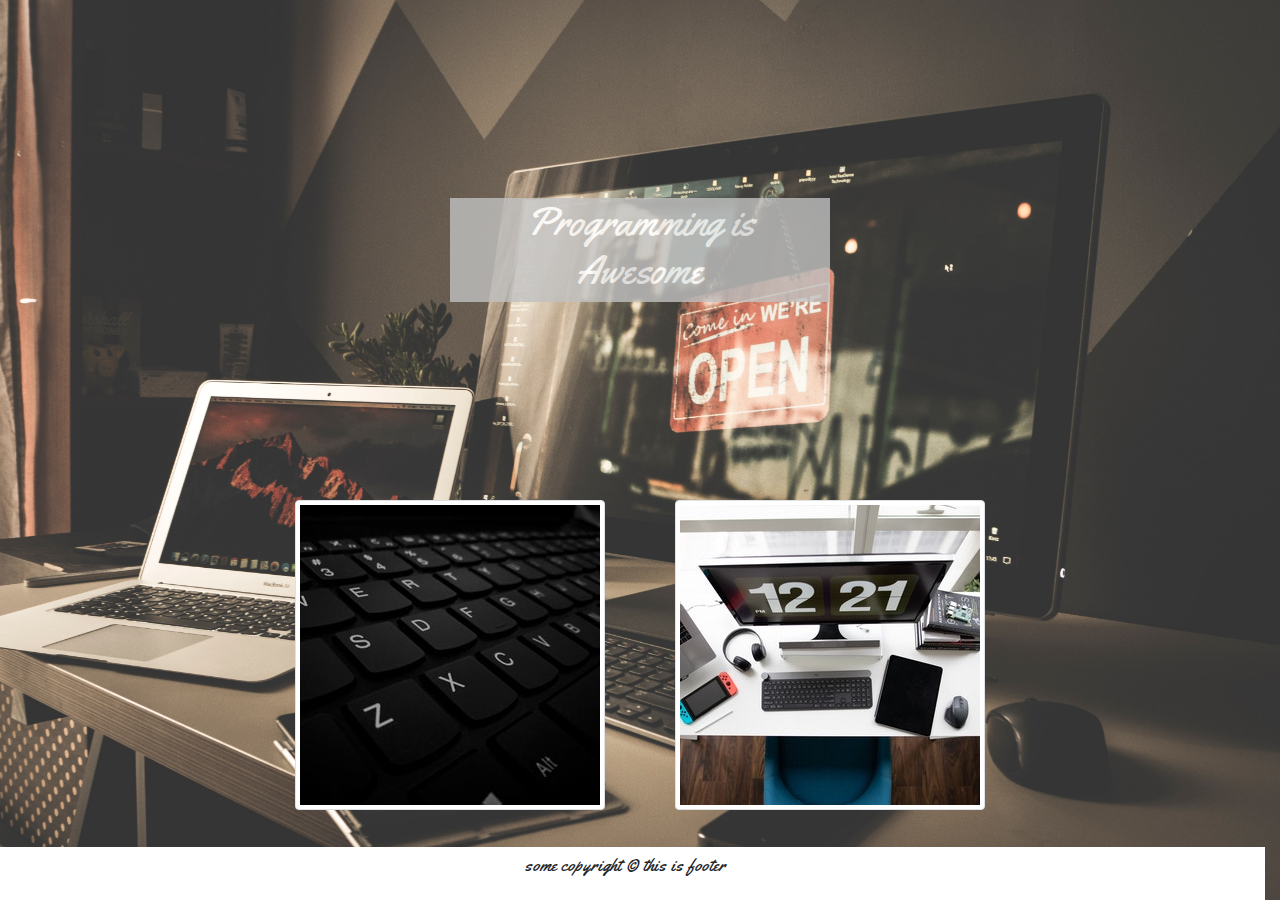
<file: 02CodeIsAwsome/index.html>
<!DOCTYPE html>
<html lang="en">
<head>
  <meta charset="UTF-8">
  <meta name="viewport" content="width=device-width, initial-scale=1.0">
  <meta http-equiv="X-UA-Compatible" content="ie=edge">
<link rel="stylesheet" href="https://stackpath.bootstrapcdn.com/bootstrap/4.5.0/css/bootstrap.min.css" >
<link rel="stylesheet" href="style.css">
<link href="https://fonts.googleapis.com/css2?family=Montserrat&family=Roboto:wght@100&family=Special+Elite&family=Yellowtail&display=swap" rel="stylesheet">

  <title>Document</title>
</head>
<body>

<div class="container">
  <div class="row justify-content-center text-center rowHeight ">
    <div class="col-md-4 align-self-center bg">
      <h1>Programming is Awesome</h1>
    </div>
  </div>
  <div class="row  justify-content-center text-center">
    <div class="col-md-4 ">
      <img src="1.jpg" class="img-thumbnail" alt="">
    </div>
      <div class="col-md-4">
        <img src="3.jpg"class="img-thumbnail"  alt="">
      </div>

  </div>

</div>

<div class="row">
  <div class="col-12 text-center footer">
    <p>some copyright &copy this is footer</p>
  </div>
</div>


</body>
<script src="https://code.jquery.com/jquery-3.2.1.slim.min.js"></script>
<script src="https://cdnjs.cloudflare.com/ajax/libs/popper.js/1.12.3/umd/popper.min.js" ></script>
<script src="https://maxcdn.bootstrapcdn.com/bootstrap/4.0.0-beta.2/js/bootstrap.min.js" ></script>
</html>
</file>
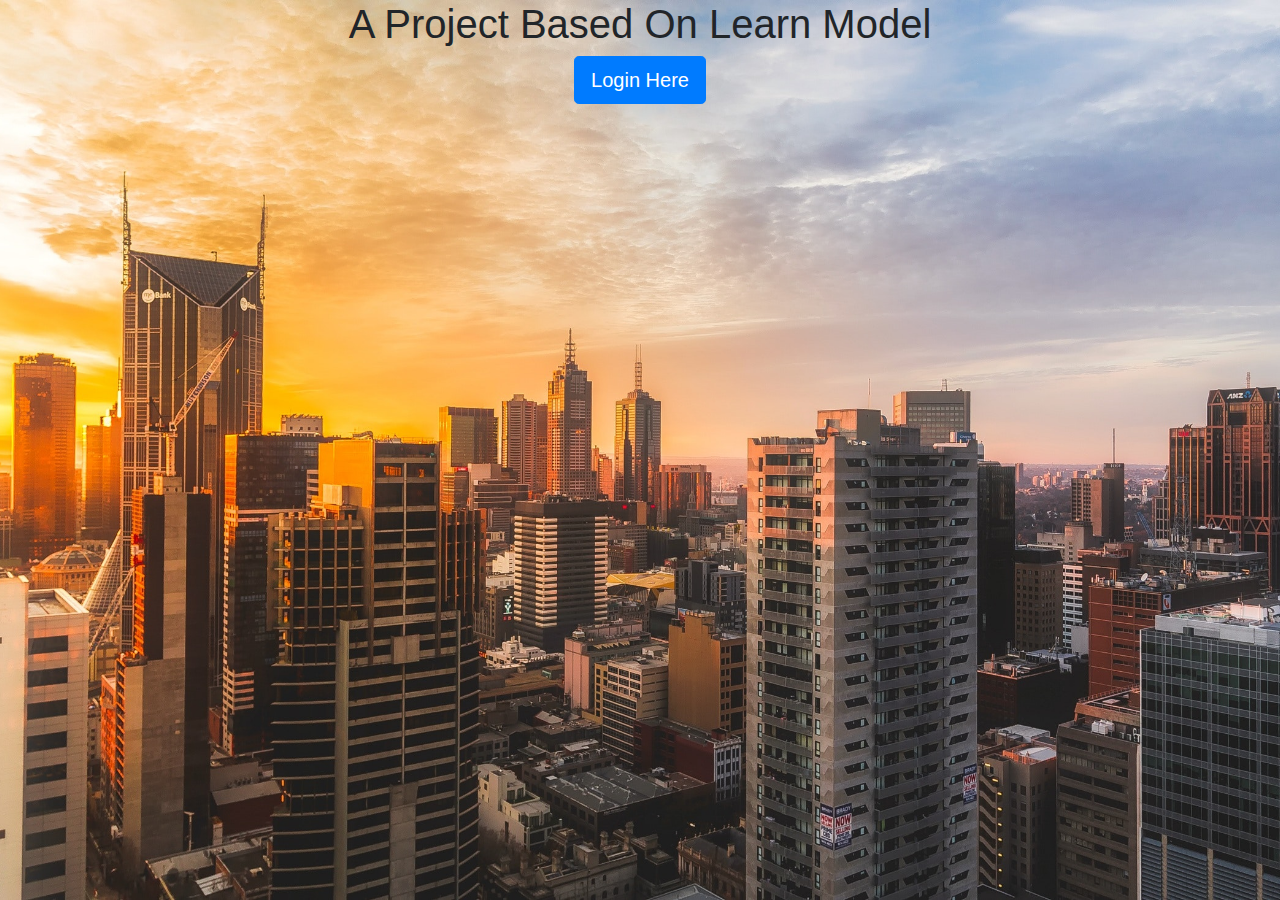
<file: 03LoginScreen/index.html>
<!DOCTYPE html>
<html lang="en">
<head>
  <meta charset="UTF-8">
  <meta name="viewport" content="width=device-width, initial-scale=1.0">
  <meta http-equiv="X-UA-Compatible" content="ie=edge">
<link rel="stylesheet" href="https://stackpath.bootstrapcdn.com/bootstrap/4.5.0/css/bootstrap.min.css" >
<link rel="stylesheet" href="css/style.css">
  <title>Document</title>
</head>
<body>


<div class="container">
  <div class="row">
    <div class="col-md-12">
      <h1 class="text-center"> A Project Based On Learn Model </h1>
      <p class="text-center"><a href="#" data-target="#login-modal" data-toggle="modal" role="button" class="btn btn-primary btn-lg">Login Here</a></p>
    </div>
  </div>
</div>

<div class="modal fade" id="login-modal">
  <div class="modal-dialog">
    <div class="modal-content">
      <div class="modal-header text-center">
        <img id="img_logo" class="img-thumbnail" src="images/logo.jpg" alt="">
      </div>
      <div class="div-forms">
        <form >
          <div class="modal-body">
          <div>
            <span>Type your email and password here:</span>
          </div>
          <input class="form-control" placeholder="email" type="text" required>
          <input class="form-control" placeholder="password" type="password" required>
          <div class="checkbox">
            <label>
              <input type="checkbox"> Remember me
            </label>
          </div>
          </div>
          <div class="modal-footer">
            <div class="row">
              <div class="col-sm-6">
                <button type="submit" class="btn btn-primary btn-lg btn-block ">Login</button>
              </div>
                <div class="col-sm-6">
                  <button type="submit" class="btn btn-primary btn-lg btn-block">SignUp</button>
                </div>
            </div>
          </div>
        </form>
      </div>
    </div>
  </div>

</div>





</body>
<script src="https://code.jquery.com/jquery-3.2.1.slim.min.js"></script>
<script src="https://cdnjs.cloudflare.com/ajax/libs/popper.js/1.12.3/umd/popper.min.js" ></script>
<script src="https://maxcdn.bootstrapcdn.com/bootstrap/4.0.0-beta.2/js/bootstrap.min.js" ></script>
</html>
</file>
<file: 02CodeIsAwsome/style.css>
body{
  background: url(back.jpg)no-repeat center center fixed;

background-size: cover;
  font-family: 'Yellowtail', cursive;
}


.rowHeight{
  height: 500px;
}

h1{
  color: white;
  font-size: 2.5em;
}

.bg{
  background-color: #c1c1c1;
  opacity: 0.8;
}

.footer{
  background-color: white;
  position: fixed;
  bottom: 0;

}

p{
  font-size: 18px;
  padding: 5px;
}
</file>
<file: 03LoginScreen/css/style.css>
body{
background: url(../images/back.jpg) no-repeat center center fixed;
background-color: #464646;
background-size: cover;
}

#img_logo{
  max-width: 100px;
  max-height: 100px;
  margin: 0 auto;
}

#login-modal .modal-dialog{
  width: 350px;
}

#login-modal input[type=text], input[type=password]{
  margin-top: 10px;
</file>
